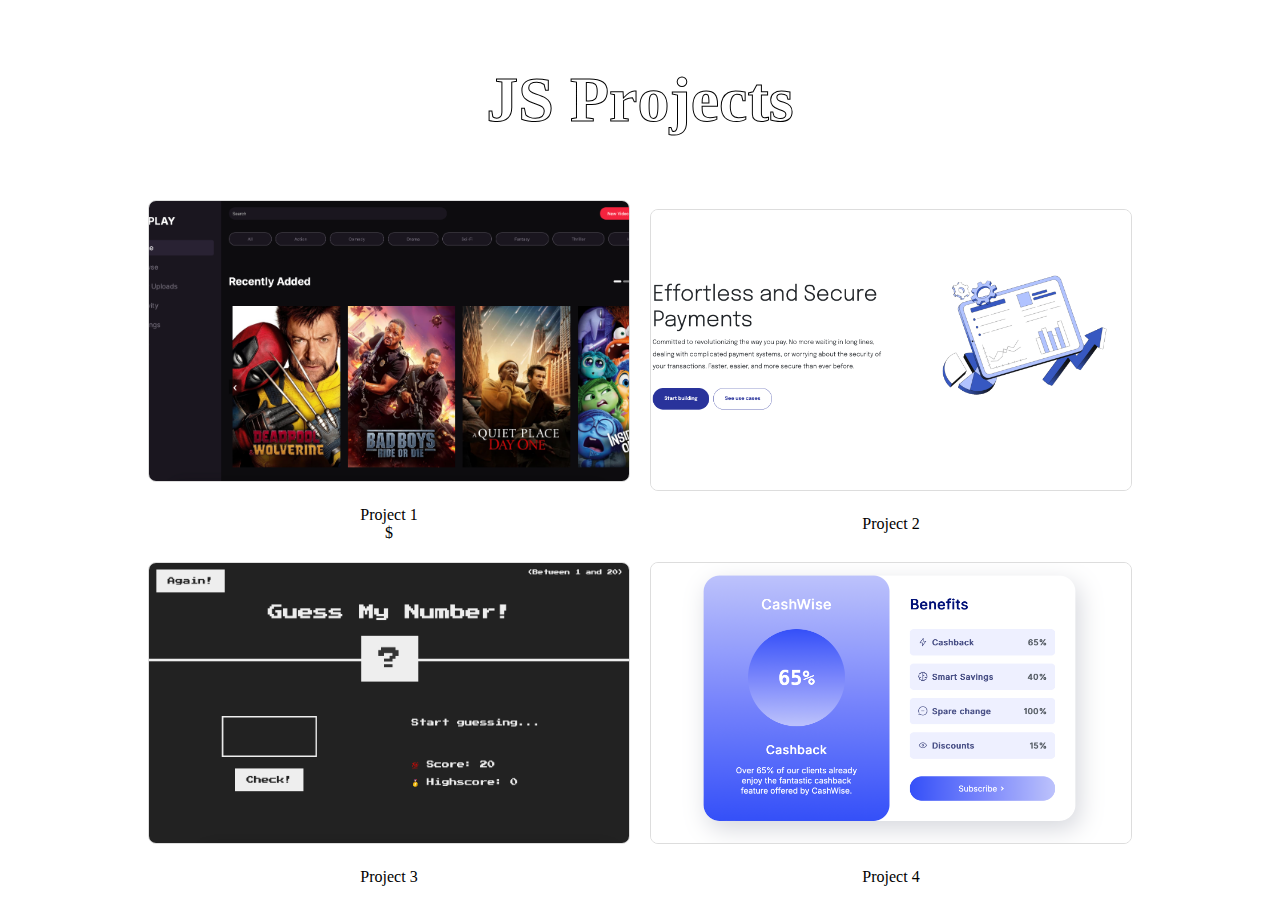
<file: js-projects.html>
<!DOCTYPE html>
<html lang="en">
  <head>
    <meta charset="UTF-8" />
    <meta name="viewport" content="width=device-width, initial-scale=1.0" />
    <title>JS Projects</title>
    <link rel="stylesheet" href="js-projects.css" />
  </head>
  <body>
    <div class="header-container">
      <h1 id="animated-title">
        <span>J</span><span>S</span><span>&nbsp;</span><span>P</span
        ><span>r</span><span>o</span><span>j</span><span>e</span><span>c</span
        ><span>t</span><span>s</span>
      </h1>
    </div>
    <div class="projects-container">
      <div class="project-thumbnail">
        <a href="https://movie-streaming-app-psi.vercel.app">
          <img src="/images/geekplay.png" alt="Project 1" />
        </a>
        <p>Project 1</p>$
      </div>
      <div class="project-thumbnail">
        <a href="https://pay-now-website.vercel.app">
          <img src="/images/paynow.png" alt="Project 2" />
        </a>
        <p>Project 2</p>
      </div>
      <div class="project-thumbnail">
        <a href="https://guess-the-number-pied.vercel.app">
          <img src="/images/guessmynumber.png" alt="Project 3" />
        </a>
        <p>Project 3</p>
      </div>
      <div class="project-thumbnail">
        <a href="https://cashwise-website-gray.vercel.app">
          <img src="/images/cashwise.png" alt="Project 4" />
        </a>
        <p>Project 4</p>
      </div>
      <!-- <div class="project-thumbnail">
        <a href="project5.html">
          <img src="project5.jpg" alt="Project 5" />
        </a>
        <p>Project 5</p>
      </div> -->
    </div>
    <script src="js-projects.js"></script>
  </body>
</html>
</file>
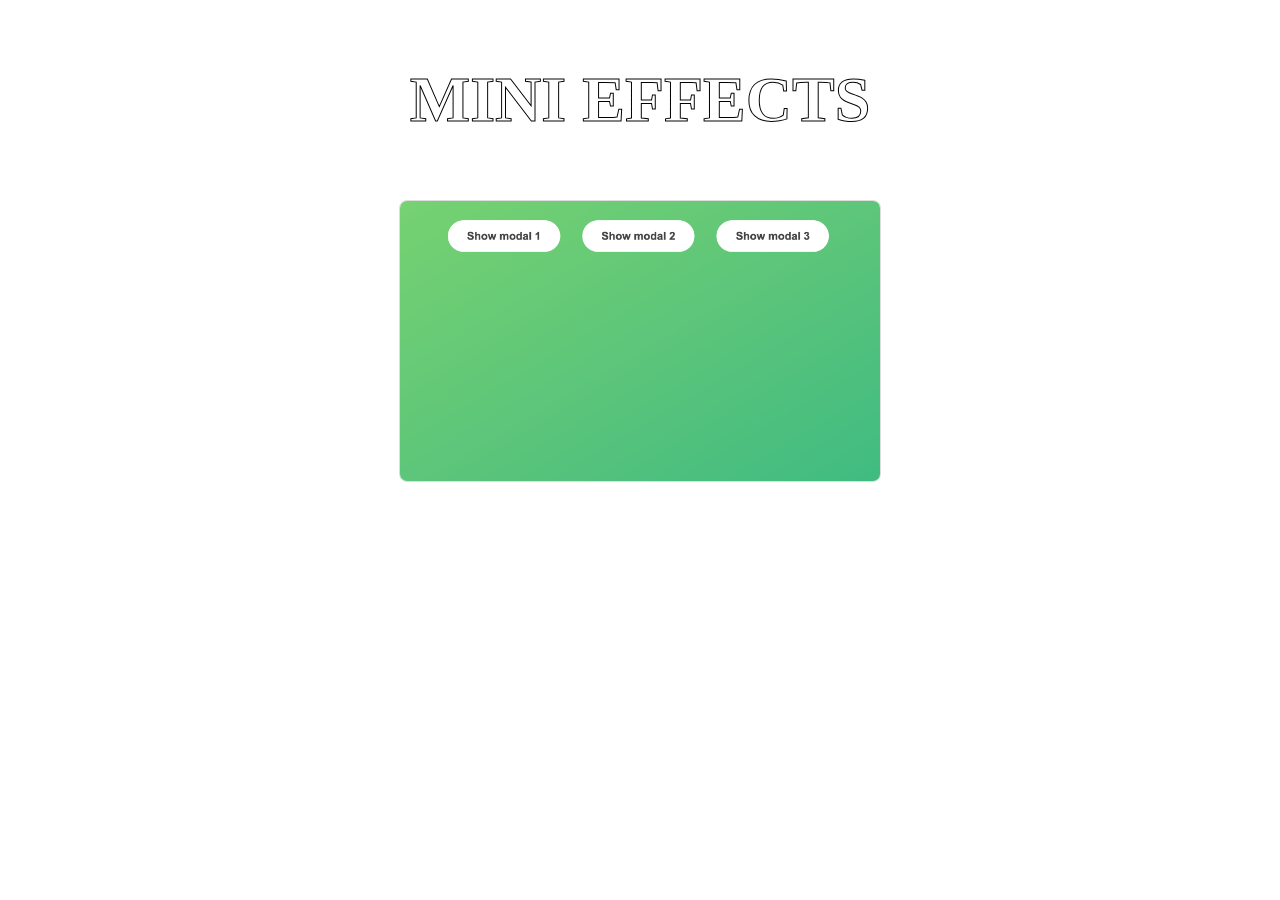
<file: mini-effects.html>
<!DOCTYPE html>
<html lang="en">
  <head>
    <meta charset="UTF-8" />
    <meta name="viewport" content="width=device-width, initial-scale=1.0" />
    <title>JS Projects</title>
    <link rel="stylesheet" href="react-project.css" />
  </head>
  <body>
    <div class="header-container">
      <h1 id="animated-title">
        <span>M</span><span>I</span><span></span><span>N</span
        ><span>I</span>&nbsp;<span>E</span><span>F</span><span>F</span
        ><span>E</span><span>C</span><span>T</span><span>S</span>
      </h1>
    </div>
    <div class="projects-container">
      <div class="project-thumbnail">
        <a href="https://modal-window-pi.vercel.app/">
          <img src="/images/modalwindow.png" alt="" />
        </a>
      </div>
    </div>
  </body>
</html>
</file>
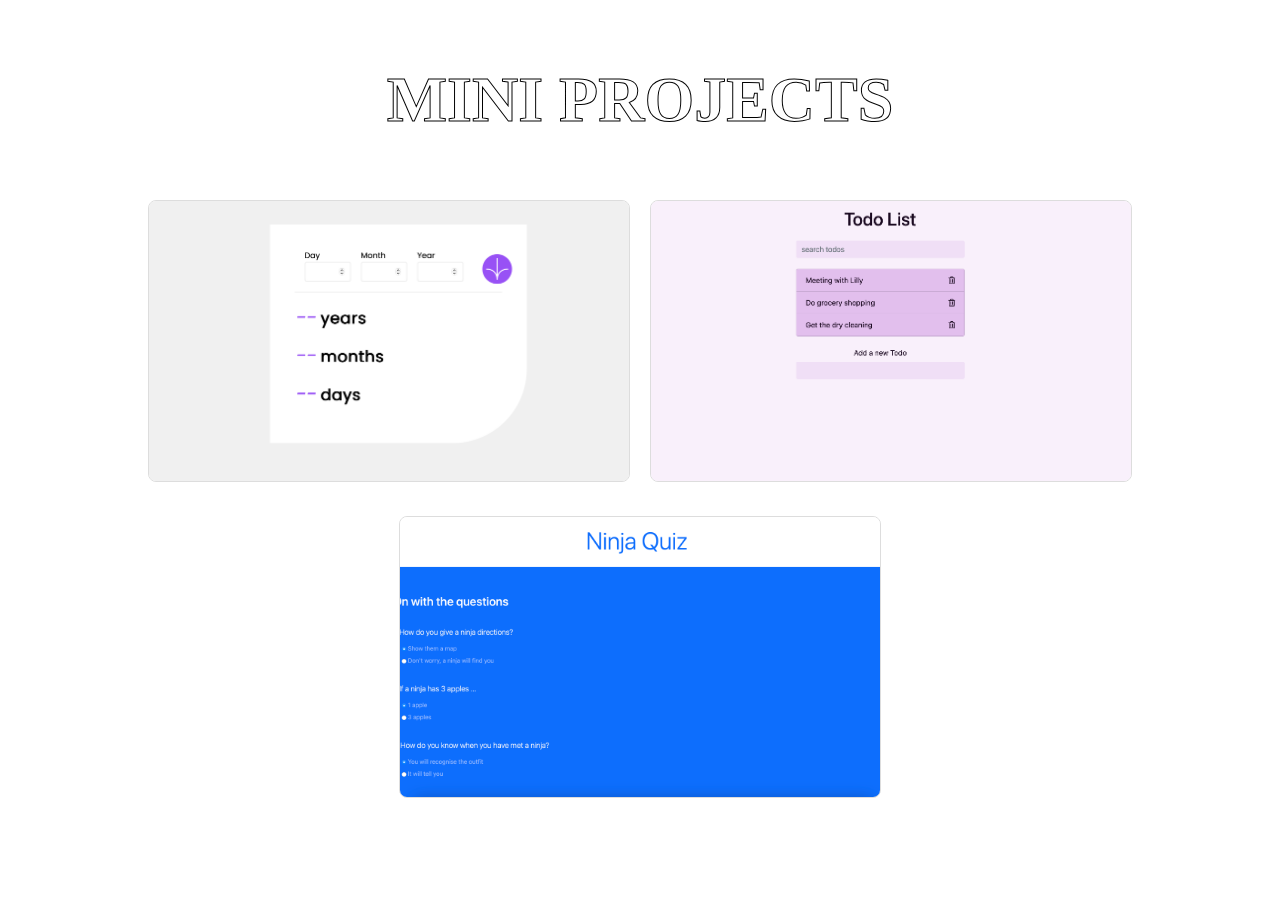
<file: mini-projects.html>
<!DOCTYPE html>
<html lang="en">
  <head>
    <meta charset="UTF-8" />
    <meta name="viewport" content="width=device-width, initial-scale=1.0" />
    <title>JS Projects</title>
    <link rel="stylesheet" href="react-project.css" />
  </head>
  <body>
    <div class="header-container">
      <h1 id="animated-title">
        <span>M</span><span>I</span><span></span><span>N</span
        ><span>I</span>&nbsp;<span>P</span><span>R</span><span>O</span
        ><span>J</span><span>E</span><span>C</span><span>T</span><span>S</span>
      </h1>
    </div>
    <div class="projects-container">
      <div class="project-thumbnail">
        <a href="https://age-calculator-ivory-ten.vercel.app">
          <img src="/images/agecalc.png" alt="" />
        </a>
      </div>
      <div class="project-thumbnail">
        <a href="https://to-do-list-bice-six.vercel.app/">
            <img src="/images/todolist.png" alt="">
        </a>
      </div>
      <div class="project-thumbnail">
        <a href="https://quiz-psi-liart-50.vercel.app">
            <img src="/images/quiz.png" alt="">
        </a>

      </div>
    </div>
  </body>
</html>
</file>
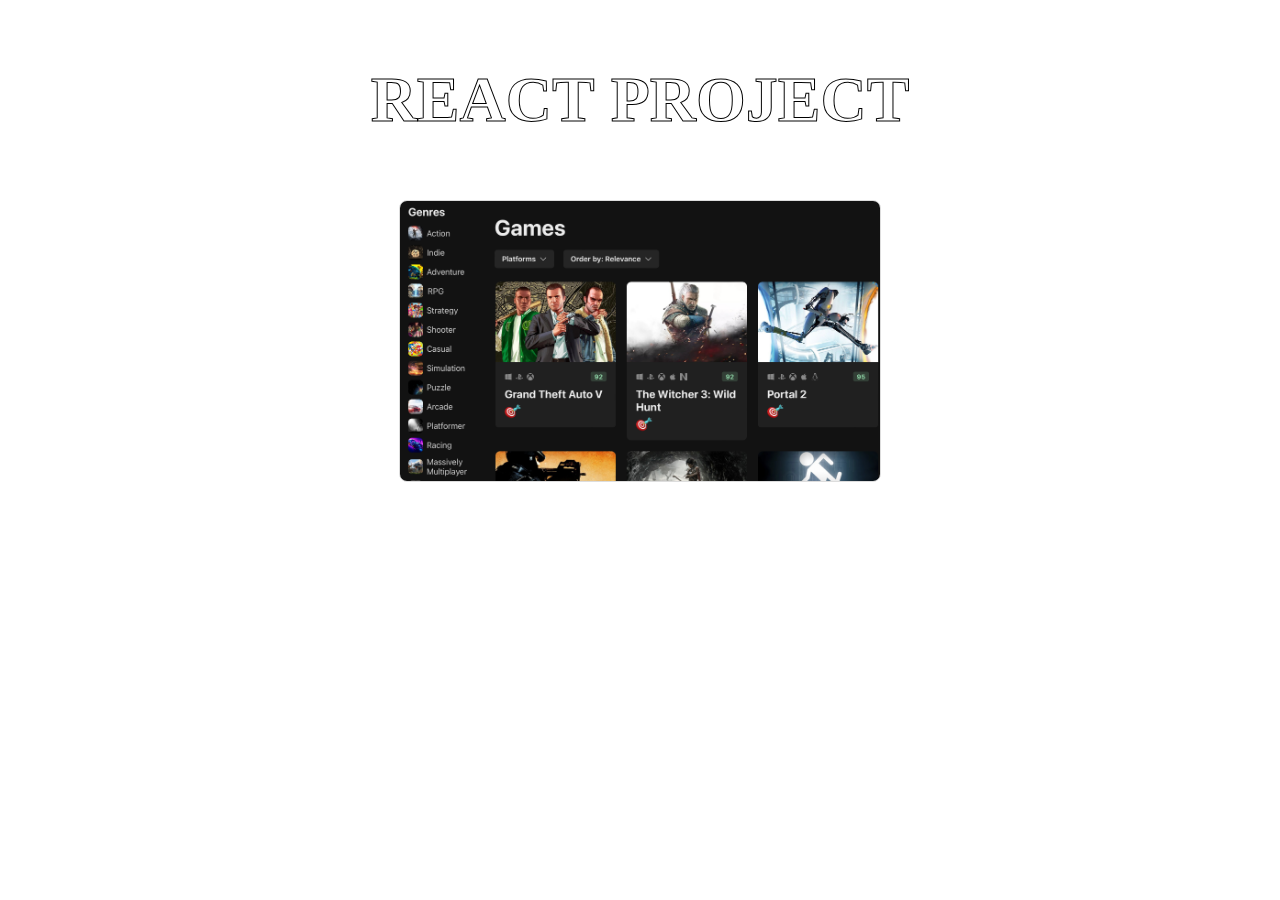
<file: react-project.html>
<!DOCTYPE html>
<html lang="en">
  <head>
    <meta charset="UTF-8" />
    <meta name="viewport" content="width=device-width, initial-scale=1.0" />
    <title>JS Projects</title>
    <link rel="stylesheet" href="react-project.css" />
  </head>
  <body>
    <div class="header-container">
      <h1 id="animated-title">
        <span>R</span><span>E</span><span></span><span>A</span
        ><span>C</span><span>T</span>&nbsp;<span>P</span><span>R</span
        ><span>O</span><span>J</span><span>E</span><span>C</span><span>T</span>
      </h1>
    </div>
    <div class="projects-container">
      <div class="project-thumbnail">
        <a href="https://game-hub-nu-steel.vercel.app">
          <img src="/images/react-project.png" alt="React Image" />
        </a>
      </div>
    </div>
  </body>
</html>
</file>
<file: js-projects.css>
@keyframes textTransition {
    0% {
      color: black;
      -webkit-text-stroke: 0px;
    }
    50% {
      color: transparent;
      -webkit-text-stroke: 1px black;
    }
    100% {
      color: transparent;
      -webkit-text-stroke: 1px black;
    }
  }
  
  .header-container {
    display: flex;
    justify-content: center;
    align-items: center;
    margin: 20px 0;
  }
  
  h1 {
    font-size: 4rem; /* Adjust the font size as needed */
    font-weight: bold;
    display: flex;
  }
  
  h1 span {
    transition: color 0.5s cubic-bezier(0.4, 0, 0.2, 1),
      -webkit-text-stroke 1s cubic-bezier(0.4, 0, 0.2, 1);
    color: transparent;
    -webkit-text-stroke: 1px black;
  }
  
  h1 span:hover {
    color: black;
    -webkit-text-stroke: 0;
  }
  
  .projects-container {
    display: flex;
    flex-wrap: wrap;
    gap: 20px;
    justify-content: center;
    align-items: center;
    margin: 20px;
  }
  
  .project-thumbnail {
    display: flex;
    flex-direction: column;
    align-items: center;
    text-align: center;
    cursor: pointer;
  }
  
  .project-thumbnail img {
    width: 480px; /* Increased size */
    height: 280px; /* Increased size */
    margin-bottom: 10px;
    border: 1px solid #ddd; /* Add border if needed */
    border-radius: 8px; /* Add border radius if needed */
    transition: transform 0.3s ease; /* Add a transition for hover effect */
    object-fit: cover; /* Maintain aspect ratio */
  }
  
  .project-thumbnail img:hover {
    transform: scale(1.1); /* Zoom effect on hover */
  }
  
  .project-thumbnail p {
    font-size: 1em;
    color: #000;
    margin: 10px 0 0;
  }
</file>
<file: react-project.css>
@keyframes textTransition {
    0% {
      color: black;
      -webkit-text-stroke: 0px;
    }
    50% {
      color: transparent;
      -webkit-text-stroke: 1px black;
    }
    100% {
      color: transparent;
      -webkit-text-stroke: 1px black;
    }
  }
  
  .header-container {
    display: flex;
    justify-content: center;
    align-items: center;
    margin: 20px 0;
  }
  
  h1 {
    font-size: 4rem; /* Adjust the font size as needed */
    font-weight: bold;
    display: flex;
  }
  
  h1 span {
    transition: color 0.5s cubic-bezier(0.4, 0, 0.2, 1),
      -webkit-text-stroke 1s cubic-bezier(0.4, 0, 0.2, 1);
    color: transparent;
    -webkit-text-stroke: 1px black;
  }
  
  h1 span:hover {
    color: black;
    -webkit-text-stroke: 0;
  }
  
  .projects-container {
    display: flex;
    flex-wrap: wrap;
    gap: 20px;
    justify-content: center;
    align-items: center;
    margin: 20px;
  }
  
  .project-thumbnail {
    display: flex;
    flex-direction: column;
    align-items: center;
    text-align: center;
    cursor: pointer;
  }
  
  .project-thumbnail img {
    width: 480px; /* Increased size */
    height: 280px; /* Increased size */
    margin-bottom: 10px;
    border: 1px solid #ddd; /* Add border if needed */
    border-radius: 8px; /* Add border radius if needed */
    transition: transform 0.3s ease; /* Add a transition for hover effect */
    object-fit: cover; /* Maintain aspect ratio */
  }
  
  .project-thumbnail img:hover {
    transform: scale(1.1); /* Zoom effect on hover */
  }
  
  .project-thumbnail p {
    font-size: 1em;
    color: #000;
    margin: 10px 0 0;
  }
</file>
